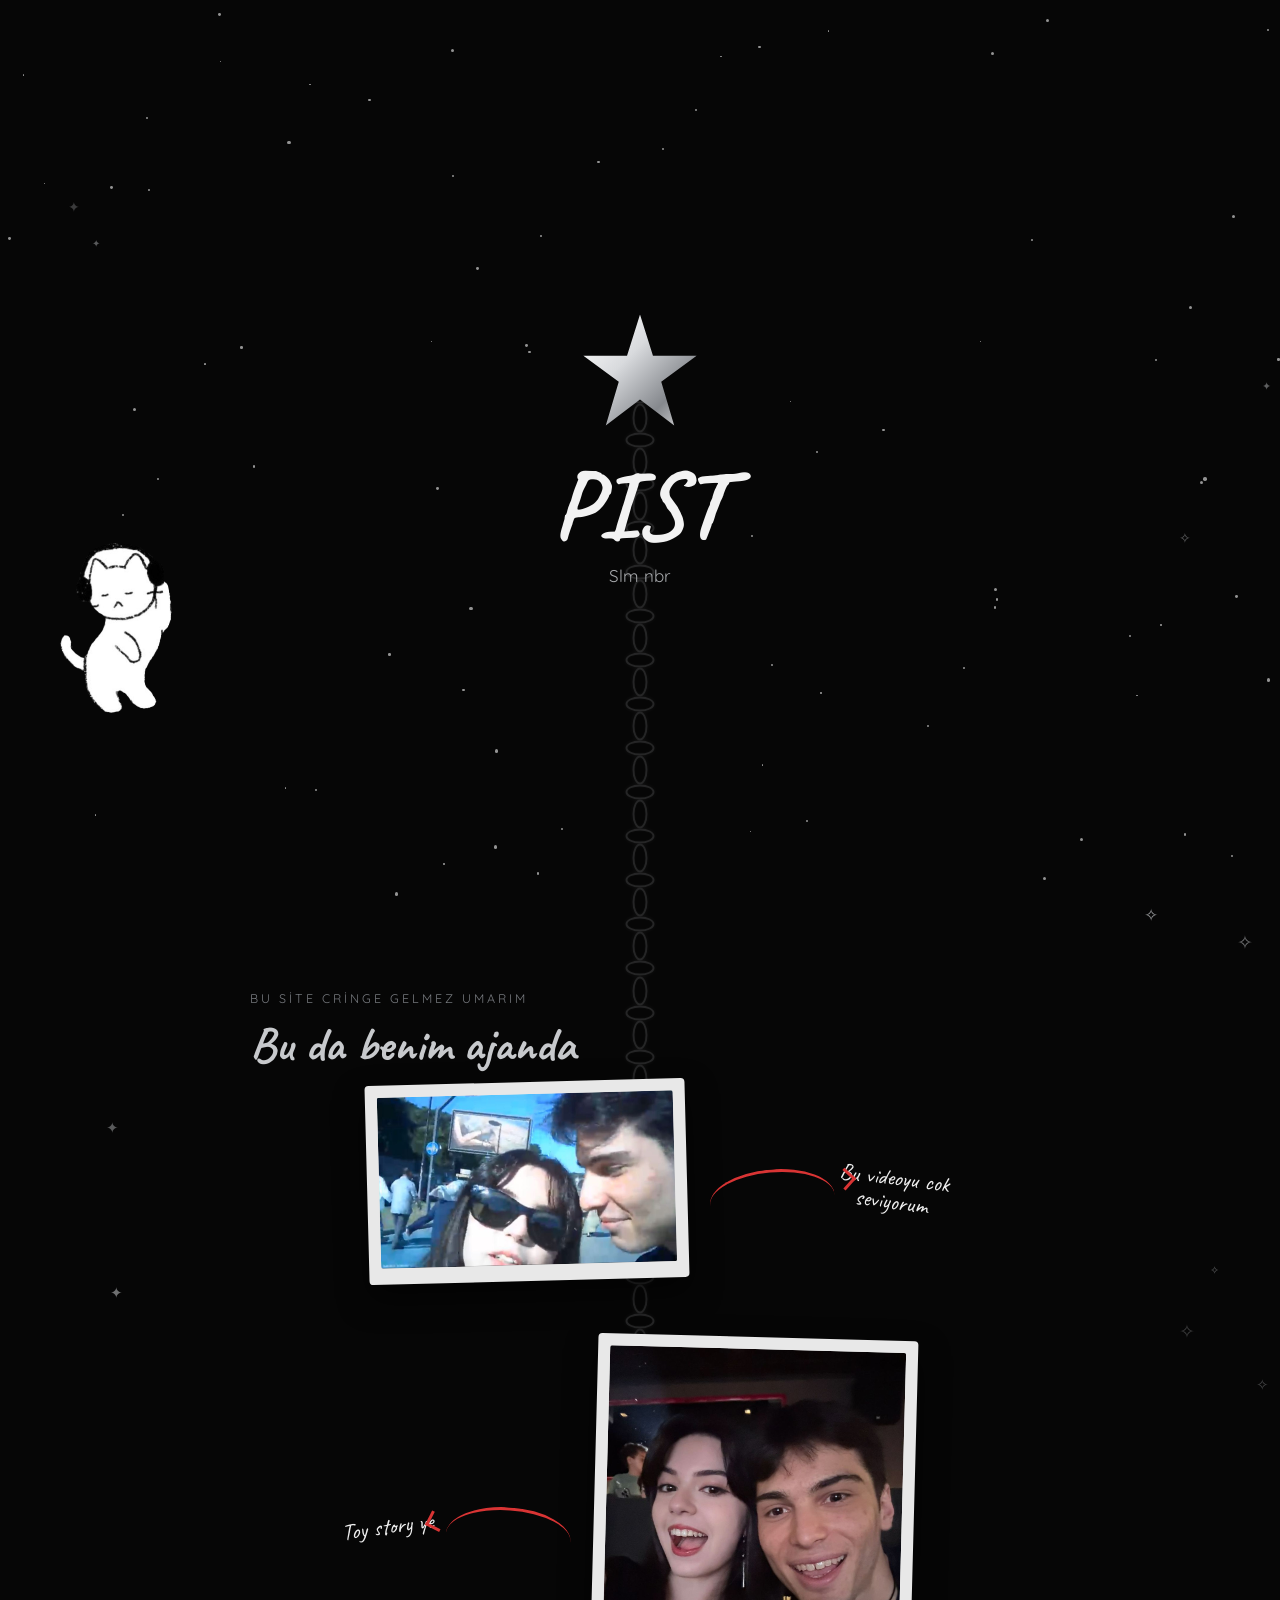
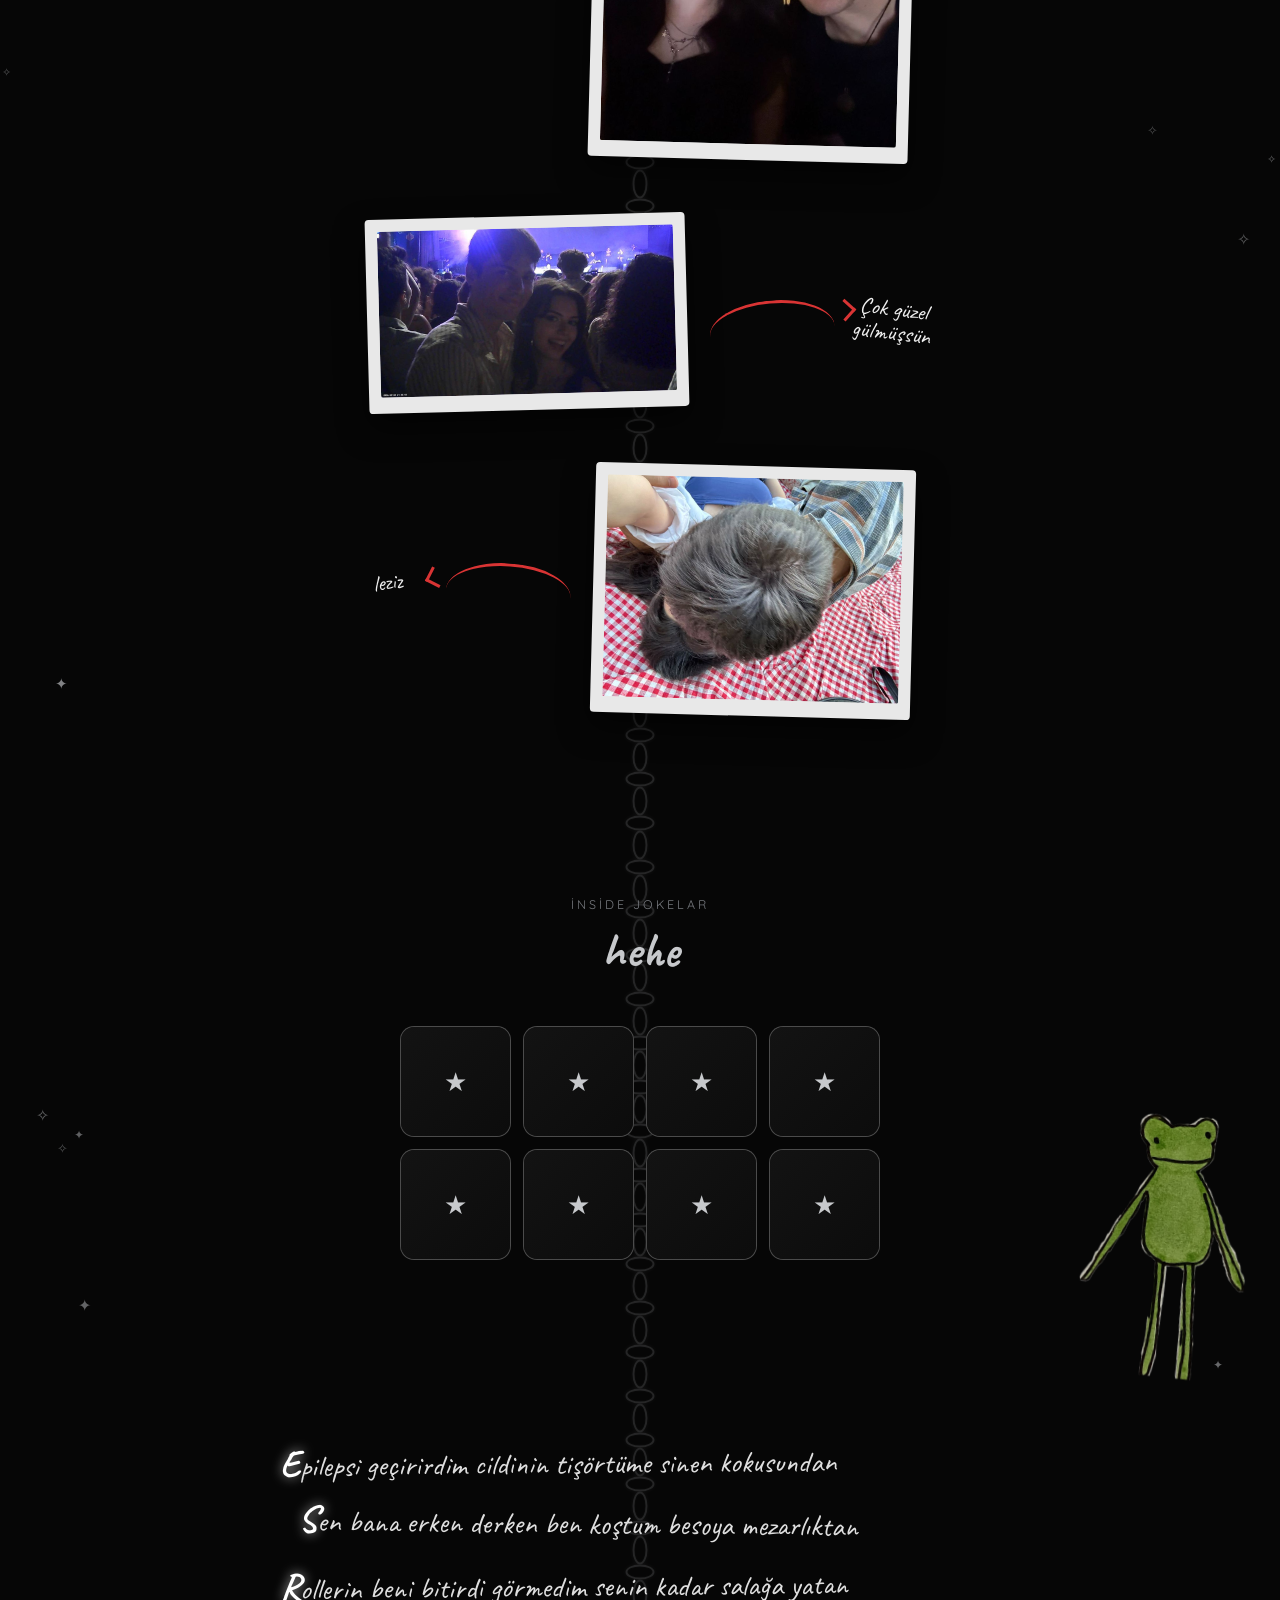
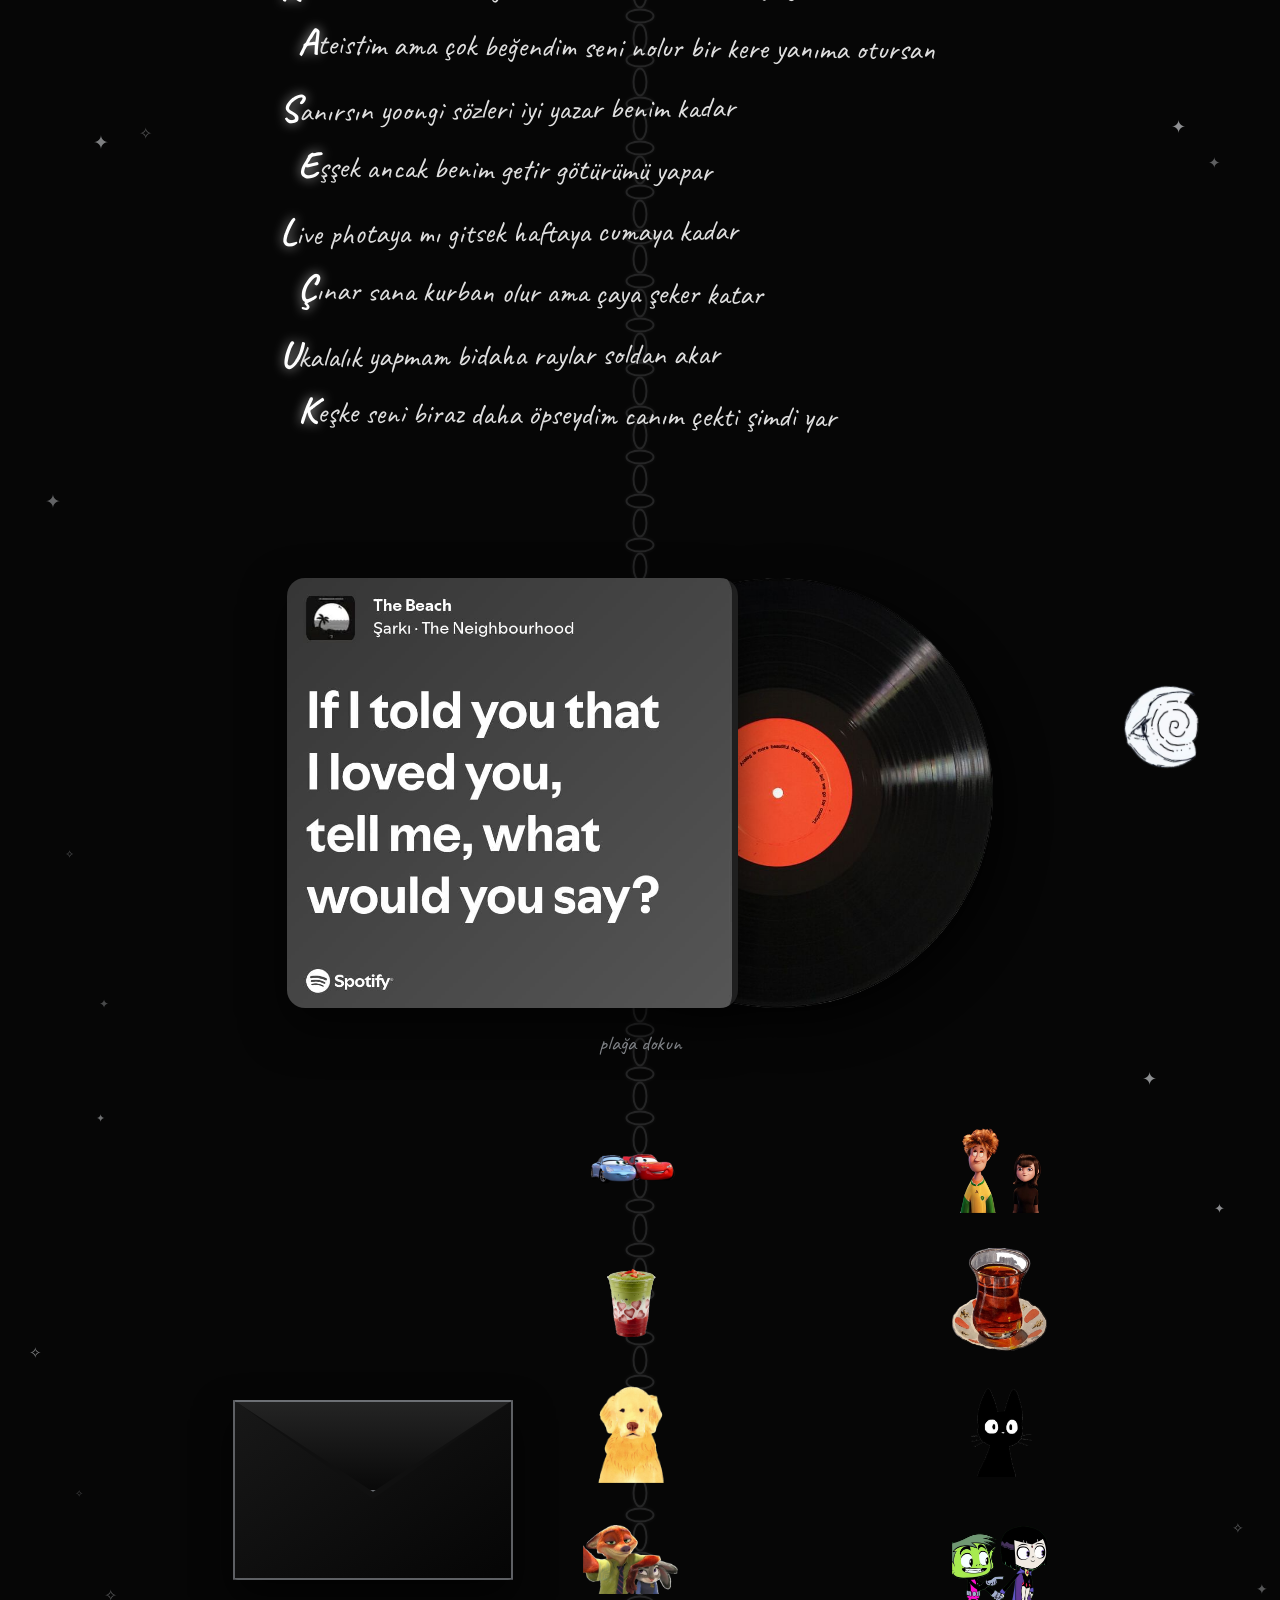
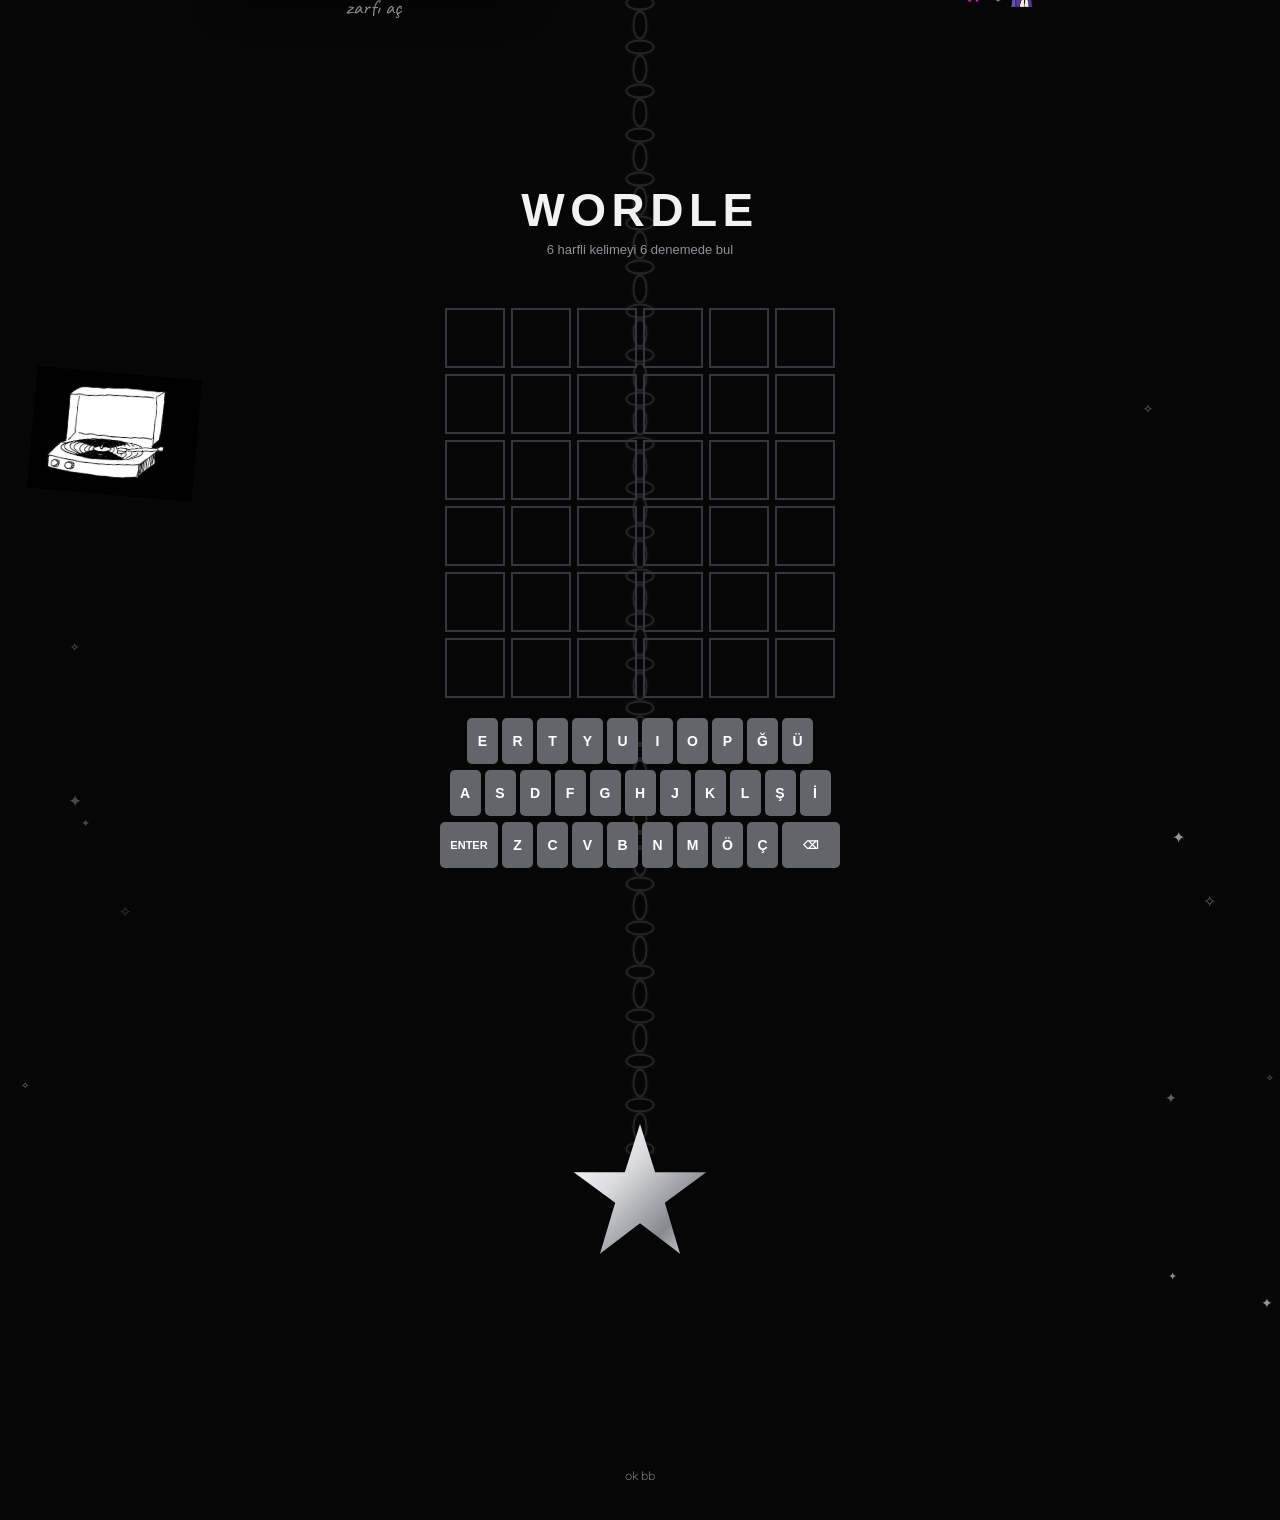
<file: index.html>
<!DOCTYPE html>
<html lang="tr">
<head>
<meta charset="UTF-8">
<meta name="viewport" content="width=device-width, initial-scale=1.0">
<title>★</title>
<link rel="icon" href="data:image/svg+xml,<svg xmlns=%22http://www.w3.org/2000/svg%22 viewBox=%220 0 100 100%22><text y=%22.9em%22 font-size=%2290%22 fill=%22silver%22>★</text></svg>">
<link rel="preconnect" href="https://fonts.googleapis.com">
<link rel="preconnect" href="https://fonts.gstatic.com" crossorigin>
<link href="https://fonts.googleapis.com/css2?family=Caveat:wght@500;600;700&family=Quicksand:wght@400;500;600;700&display=swap" rel="stylesheet">
<link rel="stylesheet" href="style.css">
</head>
<body>

<div id="stars"></div>
<div id="side-stars"></div>
<div id="shooting-stars" aria-hidden="true"></div>
<div id="star-chain" aria-hidden="true"></div>
<div class="page-photo page-photo-1"><img src="side-photo-1.png" alt=""></div>
<div class="page-photo page-photo-2"><img src="side-photo-2.png" alt=""></div>
<div class="page-photo page-photo-3"><img src="side-photo-3.png" alt=""></div>
<div class="page-photo page-photo-4"><img src="side-photo-4.png" alt=""></div>

<section id="hero">
  <div class="star-wrap"><button class="silver-star" id="top-star" type="button" onclick="loveBurst()" aria-label="Yıldızları göster"></button></div>
  <h1>PIST</h1>
  <p class="sub">Slm nbr</p>
</section>

<section id="anlar">
  <div class="eyebrow-label">Bu site cringe gelmez umarım</div>
  <h2 class="section-title">Bu da benim ajanda</h2>

  <div class="moments">
    <div class="moment">
      <div class="polaroid"><div class="frame"><img src="memory-1.jpg" alt=""></div></div>
      <div class="note">Bu videoyu cok seviyorum</div>
    </div>

    <div class="moment">
      <div class="polaroid"><div class="frame"><img src="memory-2.jpg" alt=""></div></div>
      <div class="note">Toy story ye</div>
    </div>

    <div class="moment">
      <div class="polaroid"><div class="frame"><img src="memory-3.jpg" alt=""></div></div>
      <div class="note">Çok güzel gülmüşsün</div>
    </div>

    <div class="moment">
      <div class="polaroid"><div class="frame"><img src="memory-4.jpg" alt=""></div></div>
      <div class="note">leziz</div>
    </div>
  </div>
</section>

<section id="game">
  <div class="eyebrow-label">inside jokelar</div>
  <h2 class="section-title">hehe</h2>
  <p class="section-desc" style="margin-left:auto;margin-right:auto;"></p>
  <div class="board" id="board"></div>
  <p id="game-status" role="status" aria-live="polite"></p>
</section>

<section id="akrostis" aria-label="Esra için akrostiş">
  <div class="acrostic">
    <p>Epilepsi geçirirdim cildinin tişörtüme sinen kokusundan</p>
    <p>Sen bana erken derken ben koştum besoya mezarlıktan</p>
    <p>Rollerin beni bitirdi görmedim senin kadar salağa yatan</p>
    <p>Ateistim ama çok beğendim seni nolur bir kere yanıma otursan</p>
    <p>Sanırsın yoongi sözleri iyi yazar benim kadar</p>
    <p>Eşşek ancak benim getir götürümü yapar</p>
    <p>Live photaya mı gitsek haftaya cumaya kadar</p>
    <p>Çınar sana kurban olur ama çaya şeker katar</p>
    <p>Ukalalık yapmam bidaha raylar soldan akar</p>
    <p>Keşke seni biraz daha öpseydim canım çekti şimdi yar</p>
  </div>
</section>

<section id="music-player">
  <button class="music-player" type="button" aria-label="Müziği çal ve plağı döndür" aria-pressed="false" onclick="toggleRecord(this, event)">
    <span class="record-disc" aria-hidden="true"><img src="plak.png" alt=""></span>
    <img class="music-card" src="music.jpeg" alt="The Beach — The Neighbourhood; If I told you that I loved you, tell me, what would you say?">
  </button>
  <p class="player-hint">plağa dokun</p>
  <audio id="record-audio" src="the-beach.mp3" preload="metadata"></audio>
</section>

<section id="letter-video">
  <div class="letter-video-wrap">
    <div class="envelope-area">
      <button class="envelope" type="button" aria-label="Zarfı aç" aria-expanded="false" onclick="toggleEnvelope(this)">
        <span class="envelope-back" aria-hidden="true"></span>
        <img class="kiss-photo" src="kiss.jpeg" alt="Zarfın içindeki fotoğraf">
        <span class="envelope-flap" aria-hidden="true"></span>
        <span class="envelope-front" aria-hidden="true"></span>
      </button>
      <p class="envelope-hint">zarfı aç</p>
    </div>
    <div class="video-column">
      <h3 class="us-title"></h3>
      <div class="us-scene">
        <div class="us-stack">
          <img class="us-side" src="us1.png" alt="">
          <img class="us-side" src="matcha.png" alt="Matcha">
          <img class="us-side" src="dog.png" alt="Köpek">
          <img class="us-side" src="us3.png" alt="">
        </div>
        <video class="side-video" src="video.mp4" autoplay muted loop playsinline preload="auto" aria-label="Hareketli anı"></video>
        <div class="us-stack">
          <img class="us-side" src="us2.png" alt="">
          <img class="us-side" src="cay.png" alt="Çay">
          <img class="us-side" src="cat.png" alt="Kedi">
          <img class="us-side" src="us4.png" alt="">
        </div>
      </div>
    </div>
  </div>
  <audio id="envelope-audio" src="ham.mp3" preload="metadata"></audio>
</section>

<section id="wordle-section">
  <iframe class="wordle-frame" src="wordle.html" title="Fındık Wordle oyunu" loading="lazy" allowtransparency="true"></iframe>
</section>

<section id="final">
  <button class="silver-star" id="bottom-star" type="button" onclick="growFinalStar(this)" aria-label="Yıldızı büyüt"></button>
</section>

<div id="final-letter-overlay" role="dialog" aria-modal="true" aria-labelledby="final-letter-title" hidden>
  <article class="final-letter">
    <h2 id="final-letter-title">pıst,</h2>
    <p>Her şeyden önce seni ve olduğun kişiyi seviyorum. “He” diyişini, dişlerini, bir şeyleri uzun uzun anlatmanı, asla yemeğini bitirememeni (bana kalıyor), sana sarılmayı, düşünceli ve anlayışlı biri olmanı, kokunu ve espri anlayışını seviyorum. Seninle geçen her bir saniyeden çok memnunum. Umarım zamanla birbirimize ve ilişkimize daha da çok güveniriz ve umarım daha uzun bir zamanca seni tanımaya devam ederim.</p>
    <p class="final-signature">-Çınar (ama genelde pıst diyolar)</p>
  </article>
</div>

<footer>ok bb</footer>

<script src="script.js"></script>
</body>
</html>
</file>
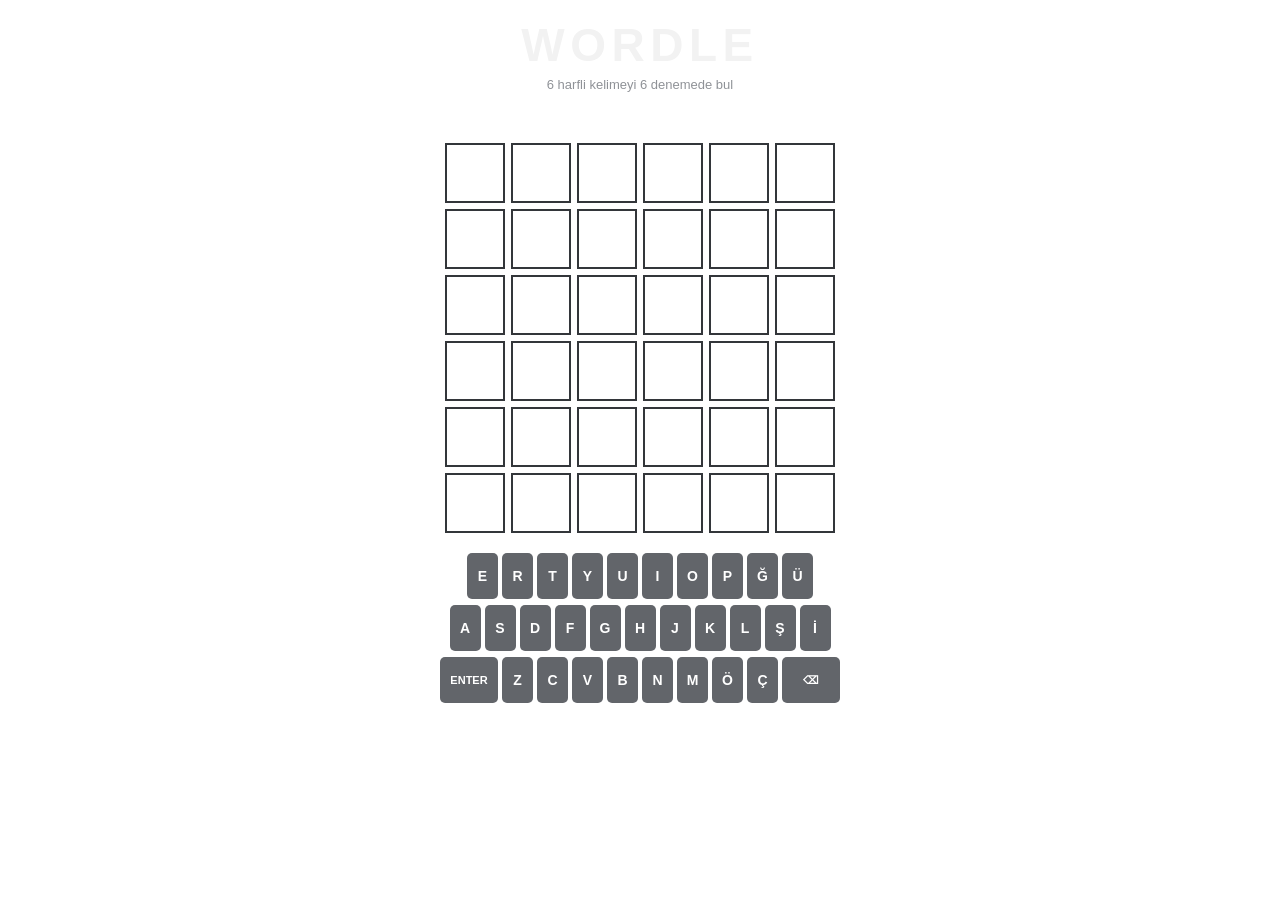
<file: wordle.html>
<!DOCTYPE html>
<html lang="tr">
<head>
<meta charset="UTF-8">
<meta name="viewport" content="width=device-width, initial-scale=1.0">
<title>Fındık Wordle</title>
<style>
  :root{
    --bg:#060606;
    --text:#f2f2f2;
    --empty:#33363a;
    --key:#62656a;
    --correct:#538d4e;
    --present:#b59f3b;
    --absent:#3a3a3c;
  }
  *{box-sizing:border-box}
  html{background:transparent}
  body{
    margin:0; min-height:0; overflow:visible; background:transparent; color:var(--text);
    font-family:Arial,sans-serif; display:flex; justify-content:center; text-align:center;
  }
  main{width:min(100%,540px); margin:0 auto; padding:18px 12px 30px}
  h1{margin:0; font-size:clamp(30px,8vw,46px); letter-spacing:.12em}
  .subtitle{margin:5px 0 15px; color:#8f9297; font-size:13px}
  #message{height:28px; margin-bottom:8px; font-weight:700}
  #board{
    width:min(94vw,390px); margin:0 auto 20px; display:grid;
    grid-template-columns:repeat(6,1fr); gap:6px;
  }
  .tile{
    aspect-ratio:1; display:flex; align-items:center; justify-content:center;
    border:2px solid var(--empty); font-size:clamp(22px,7vw,34px); font-weight:800;
    text-transform:uppercase; transition:transform .2s,border-color .2s,background .2s;
  }
  .tile.filled{border-color:#777b80; animation:pop .12s ease}
  .tile.reveal{animation:flip .48s ease}
  .tile.correct{background:var(--correct); border-color:var(--correct)}
  .tile.present{background:var(--present); border-color:var(--present)}
  .tile.absent{background:var(--absent); border-color:var(--absent)}
  @keyframes pop{50%{transform:scale(1.1)}}
  @keyframes flip{50%{transform:rotateX(90deg)}}
  #keyboard{display:flex; flex-direction:column; gap:6px; user-select:none}
  .key-row{display:flex; justify-content:center; gap:4px}
  .key{
    min-width:31px; height:46px; padding:0 7px; border:0; border-radius:5px;
    background:var(--key); color:#fff; font-size:14px; font-weight:700; cursor:pointer;
  }
  .key.wide{min-width:58px; font-size:11px}
  .key.correct{background:var(--correct)}
  .key.present{background:var(--present)}
  .key.absent{background:var(--absent)}
  .key:focus-visible{outline:2px solid #fff; outline-offset:2px}
  @media(max-width:420px){
    main{padding-inline:5px}
    .key-row{gap:3px}
    .key{min-width:0; flex:1; height:43px; padding:0 3px; font-size:12px}
    .key.wide{flex:1.55}
  }
</style>
</head>
<body>
<main>
  <h1>WORDLE</h1>
  <p class="subtitle">6 harfli kelimeyi 6 denemede bul</p>
  <div id="message" role="status" aria-live="polite"></div>
  <div id="board" aria-label="Wordle oyun tahtası"></div>
  <div id="keyboard" aria-label="Ekran klavyesi"></div>
</main>
<script>
  const answer = 'FINDIK';
  const rows = 6;
  const columns = answer.length;
  const guesses = Array.from({length:rows},()=>[]);
  let row = 0;
  let finished = false;

  const board = document.getElementById('board');
  const keyboard = document.getElementById('keyboard');
  const message = document.getElementById('message');
  const keyRows = [
    ['E','R','T','Y','U','I','O','P','Ğ','Ü'],
    ['A','S','D','F','G','H','J','K','L','Ş','İ'],
    ['ENTER','Z','C','V','B','N','M','Ö','Ç','SİL']
  ];

  for(let r=0;r<rows;r++){
    for(let c=0;c<columns;c++){
      const tile=document.createElement('div');
      tile.className='tile';
      tile.id=`tile-${r}-${c}`;
      board.appendChild(tile);
    }
  }

  keyRows.forEach(keys=>{
    const keyRow=document.createElement('div');
    keyRow.className='key-row';
    keys.forEach(letter=>{
      const button=document.createElement('button');
      button.type='button';
      button.className='key'+(letter.length>1?' wide':'');
      button.dataset.key=letter;
      button.textContent=letter==='SİL'?'⌫':letter;
      button.addEventListener('click',()=>handleKey(letter));
      keyRow.appendChild(button);
    });
    keyboard.appendChild(keyRow);
  });

  function normalizeLetter(letter){
    return letter.toLocaleUpperCase('tr-TR').replaceAll('İ','I').slice(0,1);
  }

  function handleKey(key){
    if(finished)return;
    if(key==='ENTER'){submitGuess();return}
    if(key==='SİL'||key==='BACKSPACE'){
      guesses[row].pop();
      drawRow();
      return;
    }
    if(/^[a-zA-ZçğıöşüÇĞİÖŞÜı]$/.test(key)&&guesses[row].length<columns){
      guesses[row].push(normalizeLetter(key));
      drawRow();
    }
  }

  function drawRow(){
    for(let c=0;c<columns;c++){
      const tile=document.getElementById(`tile-${row}-${c}`);
      tile.textContent=guesses[row][c]||'';
      tile.classList.toggle('filled',Boolean(guesses[row][c]));
    }
    message.textContent='';
  }

  function scoreGuess(guess){
    const result=Array(columns).fill('absent');
    const remaining={};
    for(let i=0;i<columns;i++){
      if(guess[i]===answer[i]) result[i]='correct';
      else remaining[answer[i]]=(remaining[answer[i]]||0)+1;
    }
    for(let i=0;i<columns;i++){
      if(result[i]==='correct')continue;
      if(remaining[guess[i]]>0){
        result[i]='present';
        remaining[guess[i]]--;
      }
    }
    return result;
  }

  function updateKey(letter,state){
    const key=document.querySelector(`[data-key="${letter}"]`);
    if(!key)return;
    const rank={absent:1,present:2,correct:3};
    const current=['absent','present','correct'].find(name=>key.classList.contains(name));
    if(!current||rank[state]>rank[current]){
      key.classList.remove('absent','present','correct');
      key.classList.add(state);
    }
  }

  function submitGuess(){
    if(guesses[row].length<columns){
      message.textContent='6 harf gerekli';
      return;
    }
    const guess=guesses[row].join('');
    const result=scoreGuess(guess);
    result.forEach((state,index)=>{
      const tile=document.getElementById(`tile-${row}-${index}`);
      setTimeout(()=>{
        tile.classList.add('reveal',state);
        updateKey(guess[index],state);
      },index*110);
    });
    if(guess===answer){
      finished=true;
      setTimeout(()=>{
        message.textContent='buldun 🌰';
        try{
          if(typeof window.parent.showDraggableVanGogh==='function'){
            window.parent.showDraggableVanGogh();
          }else{
            window.parent.postMessage({type:'wordle-won'},'*');
          }
        }catch(error){
          window.parent.postMessage({type:'wordle-won'},'*');
        }
      },columns*110+300);
      return;
    }
    if(row===rows-1){
      finished=true;
      setTimeout(()=>message.textContent='cevap: FINDIK',columns*110+300);
      return;
    }
    row++;
  }

  window.addEventListener('keydown',event=>{
    if(event.key==='Enter')handleKey('ENTER');
    else if(event.key==='Backspace')handleKey('BACKSPACE');
    else if(event.key.length===1)handleKey(event.key);
  });
</script>
</body>
</html>
</file>
<file: style.css>
:root{
    --night: #060606;
    --night2: #131313;
    --night3: #0c0c0c;
    --gold: #c7c9cc;
    --rose: #a7a9ac;
    --cream: #f2f2f2;
    --plum: #777a7f;
  }

  *{box-sizing:border-box; margin:0; padding:0;}
  html{scroll-behavior:smooth;}

  body{
    background: var(--night);
    color: var(--cream);
    font-family:'Quicksand', sans-serif;
    overflow-x:hidden;
    position:relative;
  }

  #stars{ position:fixed; inset:0; z-index:0; pointer-events:none; }
  .star{ position:absolute; background:var(--cream); border-radius:50%; opacity:.6; animation: twinkle 3s ease-in-out infinite; }
  @keyframes twinkle{ 0%,100%{opacity:.2; transform:scale(1);} 50%{opacity:1; transform:scale(1.4);} }

  #side-stars{ position:absolute; top:0; left:0; width:100%; z-index:0; pointer-events:none; }
  .side-star{ position:absolute; color:var(--gold); animation: twinkle 4s ease-in-out infinite; }
  #shooting-stars{ position:fixed; inset:0; z-index:1; pointer-events:none; overflow:hidden; }
  .shooting-star{
    position:absolute; width:var(--tail-length); height:3px; border-radius:999px;
    background:linear-gradient(90deg,transparent,rgba(225,228,235,.55),#fff);
    filter:drop-shadow(0 0 7px rgba(255,255,255,1));
    transform:rotate(var(--shoot-angle)) translateX(0);
    transform-origin:right center;
    opacity:0;
    animation:shootAcross var(--shoot-time) linear forwards;
  }
  .shooting-star::after{
    content:''; position:absolute; right:-3px; top:50%; width:7px; height:7px;
    border-radius:50%; background:#fff; box-shadow:0 0 13px 4px rgba(255,255,255,.9);
    transform:translateY(-50%);
  }
  @keyframes shootAcross{
    0%{ opacity:0; transform:rotate(var(--shoot-angle)) translateX(0) scaleX(.3); }
    12%{ opacity:1; }
    78%{ opacity:1; }
    100%{ opacity:0; transform:rotate(var(--shoot-angle)) translateX(var(--shoot-distance)) scaleX(1); }
  }
  #star-chain{ position:absolute; inset:0 0 auto; z-index:0; pointer-events:none; overflow:hidden; opacity:.16; }
  .chain-link{
    position:absolute; width:15px; height:29px; border:2px solid #c7c9cc; border-radius:50%;
    box-shadow:0 0 5px rgba(255,255,255,.35), inset 0 0 3px rgba(255,255,255,.25);
    transform:translate(-50%,-50%) rotate(var(--link-angle));
  }

  section{ position:relative; z-index:2; padding:90px 20px; max-width:820px; margin:0 auto; }
  h1,h2{ font-family:'Caveat', cursive; font-weight:700; }

  /* HERO */
  #hero{ min-height:100vh; display:flex; flex-direction:column; align-items:center; justify-content:center; text-align:center; }
  .star-wrap{ margin-bottom:24px; }
  .silver-star{
    width:118px; height:118px;
    display:block; border:0; padding:0; cursor:pointer;
    background:linear-gradient(135deg, #fff 5%, #d8dadd 38%, #85888d 72%, #f4f4f4 100%);
    clip-path:polygon(50% 0%, 61% 35%, 98% 35%, 68% 57%, 79% 94%, 50% 72%, 21% 94%, 32% 57%, 2% 35%, 39% 35%);
    filter:drop-shadow(0 0 12px rgba(255,255,255,.75)) drop-shadow(0 0 32px rgba(190,195,202,.45));
    animation: floaty 5s ease-in-out infinite;
  }
  .silver-star:hover{ filter:drop-shadow(0 0 16px rgba(255,255,255,.95)) drop-shadow(0 0 38px rgba(190,195,202,.65)); }
  .silver-star:focus-visible{ outline:3px solid #fff; outline-offset:7px; }
  @keyframes floaty{ 0%,100%{transform:translateY(0);} 50%{transform:translateY(-14px);} }

  #hero h1{ font-size:clamp(56px,10vw,96px); color:var(--cream); line-height:1; }
  #hero .sub{ font-size:17px; color:var(--rose); margin-top:12px; }

  .eyebrow-label{ font-size:12.5px; letter-spacing:3px; text-transform:uppercase; color:var(--plum); margin-bottom:8px; }
  .section-title{ font-size:clamp(32px,6vw,48px); color:var(--gold); margin-bottom:8px; }
  .section-desc{ color:var(--cream); opacity:.65; font-size:15px; margin-bottom:46px; max-width:520px; }

  /* ÖNEMLİ ANLAR */
  .moments{ display:flex; flex-direction:column; gap:56px; align-items:center; position:relative; }
  .moment{ width:min(650px, 100%); display:flex; flex-direction:column; align-items:center; position:relative; z-index:2; }
  .polaroid{
    width:min(320px, 82vw); background:#e8e8e8; padding:12px 12px 16px; border-radius:4px;
    box-shadow:0 14px 30px rgba(0,0,0,.55); position:relative; z-index:2;
  }
  .moment:nth-child(odd) .polaroid{ transform:rotate(-1.5deg); }
  .moment:nth-child(even) .polaroid{ transform:rotate(1.5deg); }
  .moment:nth-child(odd) .polaroid{ align-self:flex-start; margin-left:8%; }
  .moment:nth-child(even) .polaroid{ align-self:flex-end; margin-right:8%; }
  .polaroid .frame{
    width:100%; border-radius:2px; overflow:hidden; background:#b8b8b8; display:block;
  }
  .polaroid .frame img{ width:100%; display:block; object-fit:cover; }

  .page-photo{
    position:absolute; width:clamp(90px, 13vw, 165px); padding:0;
    background:transparent; box-shadow:none; z-index:1; pointer-events:none;
  }
  .page-photo img{ display:block; width:100%; height:auto; background:transparent; }
  .page-photo-4 img{ mix-blend-mode:screen; }
  .page-photo-1{ top:8%; left:clamp(8px,2.5vw,42px); transform:rotate(-6deg); }
  .page-photo-2{ top:43%; right:clamp(8px,2.5vw,42px); transform:rotate(6deg); }
  .page-photo-3{ top:61%; right:clamp(8px,2.5vw,42px); transform:rotate(-5deg); }
  .page-photo-4{ top:82%; left:clamp(8px,2.5vw,42px); transform:rotate(5deg); }

  .note{
    position:absolute; top:42%; width:145px; padding:0; font-family:'Caveat', cursive;
    font-size:23px; line-height:1.05; color:#eee; text-align:center;
  }
  .note{ z-index:1; }
  .note::before{ content:''; position:absolute; top:38%; width:125px; height:58px; border-top:3px solid #d93434; border-radius:50%; z-index:1; }
  .note::after{ content:''; position:absolute; top:22%; width:13px; height:13px; border-top:3px solid #d93434; border-left:3px solid #d93434; z-index:1; }
  .moment:nth-child(odd) .note{ right:0; transform:rotate(7deg); }
  .moment:nth-child(odd) .note::before{ right:88%; transform:rotate(-12deg); }
  .moment:nth-child(odd) .note::after{ right:78%; transform:rotate(125deg); }
  .moment:nth-child(even) .note{ left:0; transform:rotate(-8deg); }
  .moment:nth-child(even) .note::before{ left:88%; transform:rotate(12deg); }
  .moment:nth-child(even) .note::after{ left:78%; transform:rotate(-55deg); }

  /* MEMORY GAME */
  #game{ text-align:center; }
  .board{ display:grid; grid-template-columns:repeat(4,1fr); gap:12px; max-width:480px; margin:0 auto; }
  .card{
    aspect-ratio:1/1; border-radius:14px; cursor:pointer; position:relative;
    background:var(--night2); border:1px solid rgba(205,205,205,.3);
    transform-style:preserve-3d; transition: transform .35s ease;
  }
  .card .face{
    position:absolute; inset:0; display:flex; align-items:center; justify-content:center;
    border-radius:14px; backface-visibility:hidden; padding:6px; text-align:center;
  }
  .card .front{ background:linear-gradient(135deg, var(--night2), var(--night3)); font-size:26px; color:var(--gold); }
  .card .back{ background:linear-gradient(135deg, var(--rose), var(--plum)); color:#fff; font-family:'Caveat'; font-size:15px; transform:rotateY(180deg); line-height:1.25; }
  .card.flipped{ transform:rotateY(180deg); }
  .card.matched{ opacity:.5; cursor:default; }
  .card:focus-visible{ outline:2px solid var(--gold); }
  #game-status{ margin-top:20px; font-size:14.5px; color:var(--rose); min-height:22px; }

  /* AKROSTİŞ */
  #akrostis{ padding-top:35px; padding-bottom:75px; }
  .acrostic{ max-width:720px; margin:0 auto; font-family:'Caveat', cursive; font-size:clamp(22px,3.5vw,30px); line-height:1.45; color:#dedede; }
  .acrostic p{ transform:rotate(var(--tilt)); margin:7px 0; }
  .acrostic p::first-letter{ color:#fff; font-size:1.25em; font-weight:700; text-shadow:0 0 12px rgba(255,255,255,.7); }
  .acrostic p:nth-child(odd){ --tilt:-.5deg; }
  .acrostic p:nth-child(even){ --tilt:.5deg; padding-left:18px; }

  /* MÜZİK KARTI VE PLAK */
  #music-player{ padding-top:55px; padding-bottom:20px; text-align:center; overflow:visible; }
  .music-player{
    --player-size:min(58vw, 430px);
    position:relative; display:inline-block; height:var(--player-size);
    width:calc(var(--player-size) * 1.64); border:0; padding:0; background:none;
    cursor:pointer; isolation:isolate;
  }
  .music-card{
    position:absolute; z-index:2; left:0; top:0; height:var(--player-size); width:auto;
    border-radius:18px; box-shadow:0 18px 45px rgba(0,0,0,.6); display:block;
  }
  .record-disc{
    position:absolute; z-index:1; left:calc(var(--player-size) * .64); top:0;
    width:var(--player-size); height:var(--player-size); border-radius:50%; overflow:hidden;
    filter:drop-shadow(10px 15px 22px rgba(0,0,0,.75));
  }
  .record-disc img{
    position:absolute; width:100%; height:auto; left:0; top:50%;
    transform:translateY(-50%) rotate(0deg); transform-origin:50% 50%; display:block;
  }
  .music-player.is-spinning .record-disc img{ animation:recordSpin 2.8s linear infinite; }
  @keyframes recordSpin{ to{ transform:translateY(-50%) rotate(360deg); } }
  .peki-drop{
    position:absolute; z-index:0; left:18%; top:48%; margin:0; color:#fff;
    font-family:'Quicksand', sans-serif; font-size:clamp(38px,7vw,76px); font-weight:700;
    letter-spacing:.12em; pointer-events:none; white-space:nowrap;
    animation:pekiFall 5.5s cubic-bezier(.32,.03,.62,1) forwards;
  }
  @keyframes pekiFall{
    0%{ transform:translate(-50%,-50%) scale(.7); opacity:0; }
    14%{ opacity:1; }
    38%{ transform:translate(-50%,75%) scale(1); opacity:1; }
    100%{ transform:translate(-50%,105vh) scale(1.08); opacity:0; }
  }
  .record-star{
    position:fixed; z-index:20; left:0; top:0; color:#f4f4f4; pointer-events:none;
    font-size:var(--star-size); line-height:1; text-shadow:0 0 12px #fff;
    animation:starExplosion 1.25s cubic-bezier(.12,.72,.2,1) forwards;
  }
  @keyframes starExplosion{
    0%{ transform:translate(-50%,-50%) scale(.05) rotate(0deg); opacity:0; }
    18%{ opacity:1; }
    72%{ opacity:1; }
    100%{ transform:translate(calc(-50% + var(--burst-x)),calc(-50% + var(--burst-y))) scale(2.8) rotate(var(--spin)); opacity:0; }
  }

  .clap-video{
    position:fixed; z-index:100; left:50%; top:50%; width:min(78vw,520px); max-height:78vh;
    transform:translate(-50%,-50%) scale(.82); object-fit:contain; pointer-events:none;
    border:0; background:transparent; filter:drop-shadow(0 18px 36px rgba(0,0,0,.75));
    animation:clapAppear .28s ease-out forwards;
  }
  .clap-video.is-leaving{ animation:clapDisappear .28s ease-in forwards; }
  @keyframes clapAppear{ to{ transform:translate(-50%,-50%) scale(1); } }
  @keyframes clapDisappear{ to{ transform:translate(-50%,-50%) scale(.9); opacity:0; } }
  .music-player:focus-visible{ outline:3px solid #d8dadd; outline-offset:10px; border-radius:18px; }
  .player-hint{ margin-top:18px; color:#8f9297; font-family:'Caveat', cursive; font-size:21px; }

  /* ZARF VE VİDEO */
  #letter-video{ padding-top:20px; padding-bottom:110px; }
  .letter-video-wrap{ display:flex; align-items:flex-end; justify-content:center; gap:clamp(28px,6vw,70px); }
  .envelope-area{ text-align:center; }
  .envelope{
    position:relative; width:280px; height:345px; border:0; padding:0; background:none;
    cursor:pointer; overflow:visible; perspective:900px;
  }
  .envelope-back{
    position:absolute; z-index:0; left:0; bottom:0; width:100%; height:180px;
    background:#101010; border:2px solid #5e6064; border-radius:5px;
    box-shadow:0 18px 38px rgba(0,0,0,.65), inset 0 0 30px rgba(255,255,255,.025);
  }
  .kiss-photo{
    position:absolute; z-index:1; left:50%; bottom:18px; width:185px; height:245px;
    object-fit:cover; padding:7px 7px 22px; background:#e7e7e7;
    box-shadow:0 7px 22px rgba(0,0,0,.65); transform:translateX(-50%) translateY(105px) rotate(-2deg);
    opacity:0; visibility:hidden;
    transition:transform 1s cubic-bezier(.2,.75,.2,1), opacity .25s ease, visibility 0s .8s; pointer-events:none;
  }
  .envelope-front{
    position:absolute; z-index:3; left:0; bottom:0; width:100%; height:180px;
    background:linear-gradient(145deg,#181818,#050505); border:2px solid #5e6064;
    clip-path:polygon(0 0,50% 55%,100% 0,100% 100%,0 100%);
  }
  .envelope-flap{
    position:absolute; z-index:4; left:0; bottom:88px; width:100%; height:92px;
    background:linear-gradient(180deg,#242424,#090909); border:2px solid #6d7075;
    clip-path:polygon(0 0,100% 0,50% 100%); transform-origin:top center;
    transition:transform .7s ease, z-index 0s .35s;
  }
  .envelope.open .envelope-flap{ transform:rotateX(180deg); z-index:0; transition:transform .7s ease, z-index 0s .2s; }
  .envelope.open .kiss-photo{
    transform:translateX(-50%) translateY(-95px) rotate(2deg); opacity:1; visibility:visible;
    transition:transform 1s cubic-bezier(.2,.75,.2,1), opacity .2s ease .12s, visibility 0s;
  }
  .envelope:focus-visible{ outline:3px solid #d8dadd; outline-offset:7px; border-radius:6px; }
  .envelope-hint{ margin-top:10px; color:#aaa; font-family:'Caveat', cursive; font-size:21px; }
  .side-video{
    width:min(250px,30vw); max-height:430px; display:block; object-fit:contain;
    border:0; border-radius:0; background:transparent; box-shadow:none;
  }
  .video-column{ display:flex; flex-direction:column; align-items:center; }
  .us-title{ margin:0 0 14px; font-family:'Caveat', cursive; font-size:38px; color:#e5e5e5; line-height:1; }
  .us-scene{ display:flex; align-items:center; justify-content:center; gap:12px; }
  .us-stack{ display:flex; flex-direction:column; align-items:center; justify-content:center; gap:10px; }
  .us-side{ width:min(95px,11vw); height:120px; object-fit:contain; display:block; }

  /* WORDLE */
  #wordle-section{
    width:100%; max-width:none; padding:35px 20px 85px;
    display:flex; justify-content:center; align-items:flex-start;
  }
  .wordle-frame{
    display:block; width:min(100%,600px); height:790px; margin:0; border:0;
    background:transparent; border-radius:0;
  }
  .draggable-vangogh{
    position:absolute; z-index:2147483647; width:min(62vw,280px); height:auto; display:block;
    cursor:grab; touch-action:none; user-select:none; -webkit-user-drag:none;
    box-shadow:0 18px 42px rgba(0,0,0,.72); transform:rotate(-2deg);
  }
  .draggable-vangogh.is-dragging{ cursor:grabbing; filter:brightness(1.06); }

  @media (max-width:600px){
    .board{ grid-template-columns:repeat(3,1fr); }
    .moments{ gap:76px; }
    .note{ position:relative; top:auto; width:70%; margin-top:25px; }
    .moment:nth-child(odd) .note{ right:auto; align-self:flex-end; margin-right:2%; }
    .moment:nth-child(even) .note{ left:auto; align-self:flex-start; margin-left:2%; }
    .note::before{ top:-34px; }
    .note::after{ top:-45px; }
    .page-photo{ width:88px; opacity:.92; }
    .music-player{ --player-size:min(53vw, 330px); }
    .letter-video-wrap{ flex-direction:column; align-items:center; gap:45px; }
    .envelope{ width:250px; height:320px; }
    .envelope-back,.envelope-front{ height:160px; }
    .envelope-flap{ bottom:78px; height:82px; }
    .kiss-photo{ width:165px; height:220px; }
    .side-video{ width:min(48vw,230px); max-height:520px; }
    .us-scene{ gap:2vw; }
    .us-side{ width:min(16vw,75px); height:min(22vw,105px); }
    .wordle-frame{ width:100%; height:760px; }
  }

  /* FINAL / MAIN CTA */
  #final{ text-align:center; padding-bottom:150px; padding-top:60px; }
  #final .silver-star{ width:138px; height:138px; margin:0 auto 30px; }
  #bottom-star{
    transition:transform .62s cubic-bezier(.2,.72,.2,1),filter .3s ease;
    transform-origin:center; will-change:transform;
  }
  #bottom-star.final-growing{ animation:none; z-index:1000; }
  #final-letter-overlay{
    position:fixed; inset:0; z-index:1100; padding:clamp(20px,6vw,70px);
    display:flex; align-items:center; justify-content:center; overflow:auto;
    background:rgba(5,5,5,.94); opacity:0; transition:opacity .7s ease;
  }
  #final-letter-overlay[hidden]{ display:none; }
  #final-letter-overlay.is-visible{ opacity:1; }
  .final-letter{
    width:min(760px,100%); padding:clamp(28px,6vw,64px); color:#ededed;
    background:linear-gradient(145deg,#151515,#080808); border:1px solid #777a7f;
    box-shadow:0 24px 80px rgba(0,0,0,.8),0 0 35px rgba(210,214,220,.12);
    font-family:'Caveat',cursive; text-align:left; transform:translateY(28px);
    opacity:0; transition:transform .8s ease .2s,opacity .8s ease .2s;
  }
  #final-letter-overlay.is-visible .final-letter{ transform:translateY(0); opacity:1; }
  .final-letter h2{ margin:0 0 18px; color:#fff; font-size:clamp(34px,7vw,54px); }
  .final-letter p{ margin:0; font-size:clamp(23px,4vw,31px); line-height:1.42; }
  .final-letter .final-signature{ margin-top:24px; color:#bfc1c5; text-align:right; }
  .heart{ position:fixed; bottom:-20px; font-size:22px; pointer-events:none; z-index:5; animation: rise linear forwards; }
  @keyframes rise{ to{ transform:translateY(-110vh) translateX(var(--drift)); opacity:0; } }

  footer{ text-align:center; padding:26px; font-size:12px; color:var(--plum); position:relative; z-index:1; }

  @media (prefers-reduced-motion: reduce){
    *{ animation:none !important; transition:none !important; }
    .shooting-star{ animation:shootAcross var(--shoot-time) linear forwards !important; }
  }
</file>
